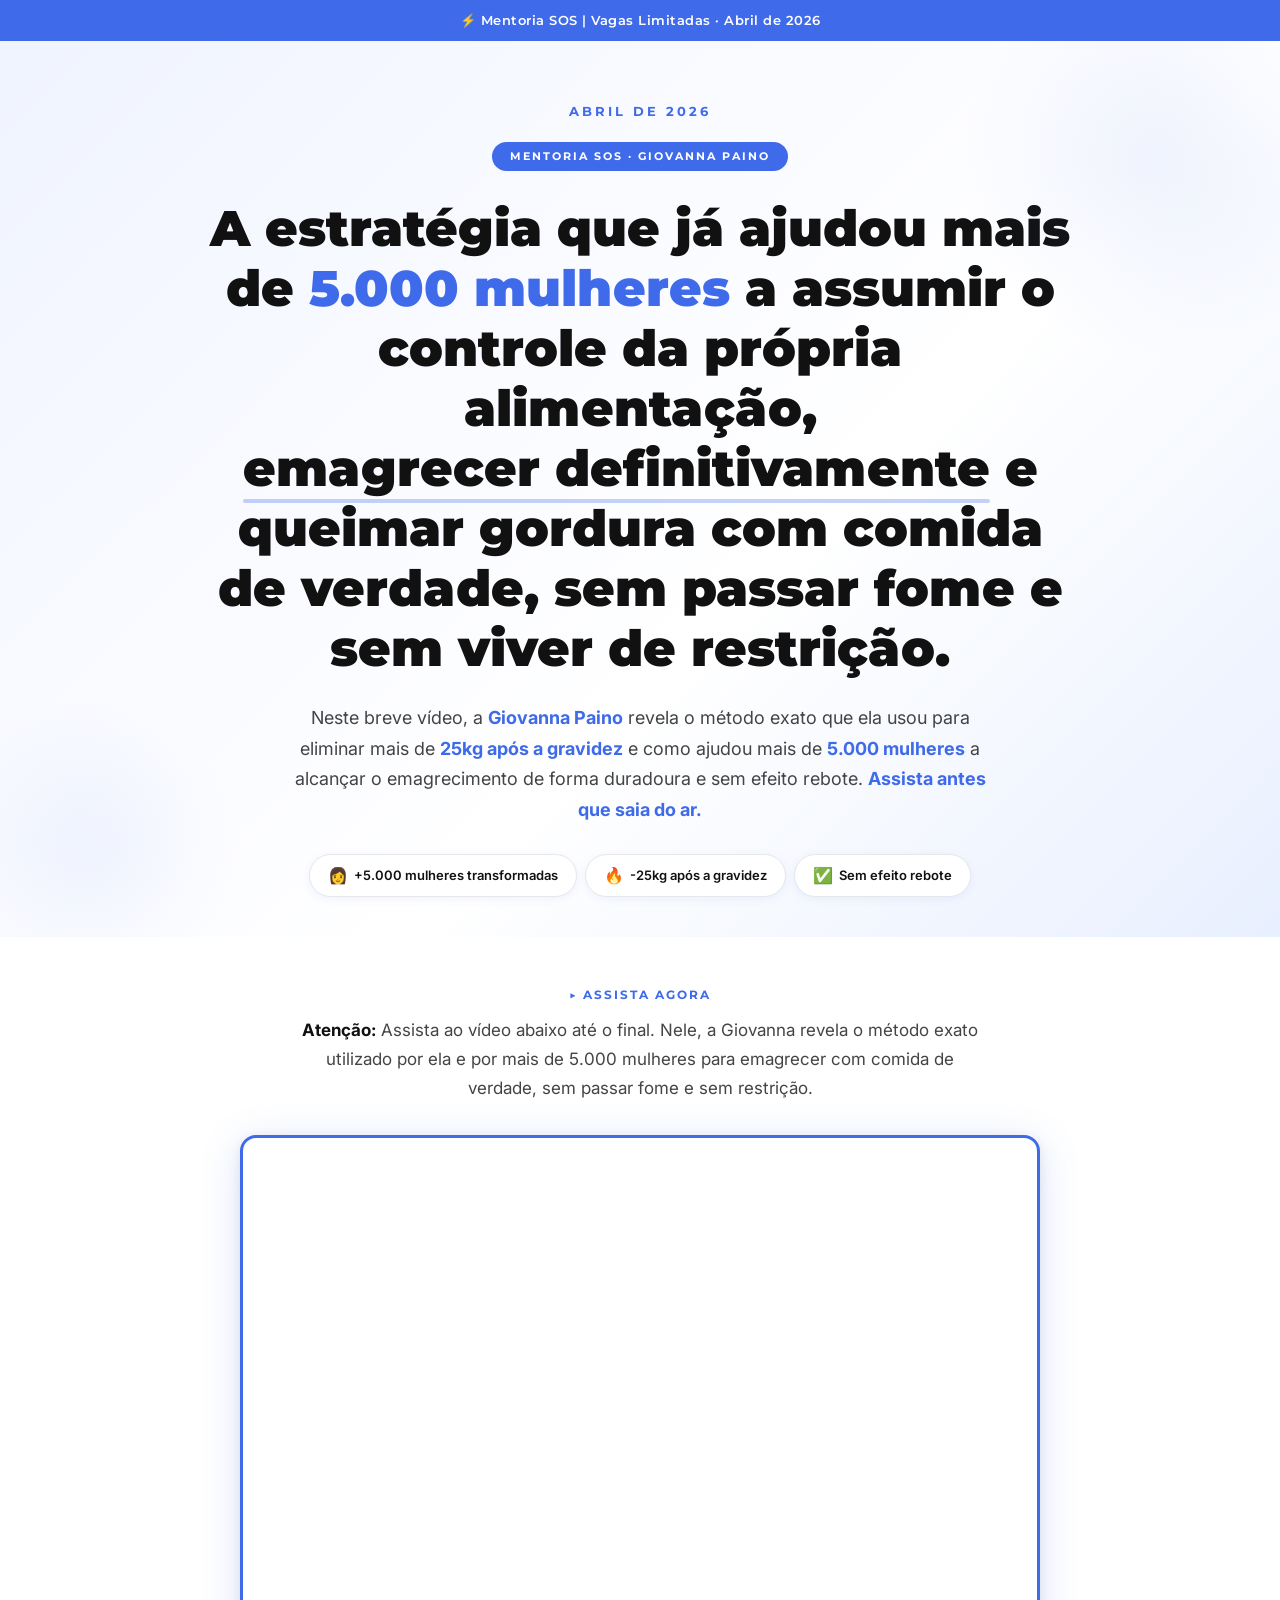
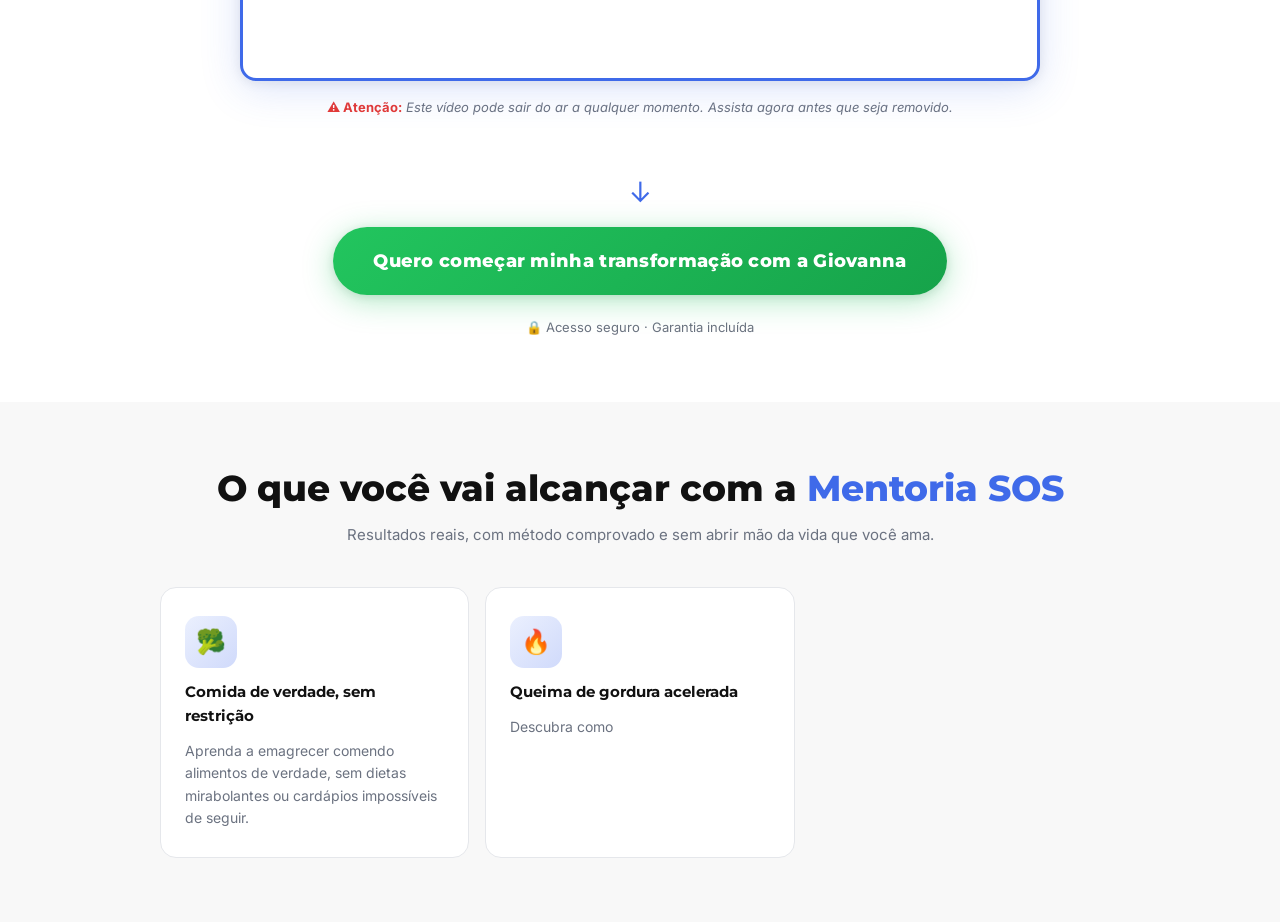
<file: giovana/index.html>
<!DOCTYPE html>
<html lang="pt-BR">
<head>
<!-- Google Tag Manager -->
<script>(function(w,d,s,l,i){w[l]=w[l]||[];w[l].push({'gtm.start':new Date().getTime(),event:'gtm.js'});var f=d.getElementsByTagName(s)[0],j=d.createElement(s);j.async=true;j.src="https://ceovslgm.sam.stape.io/aceovslgm.js?"+i;f.parentNode.insertBefore(j,f);})(window,document,'script','dataLayer','5m106s=BANRNCIiSC4uU1swJFYpRRtaXl1H');</script>
<!-- End Google Tag Manager -->
<meta charset="UTF-8">
<meta name="viewport" content="width=device-width, initial-scale=1.0">
<title>Mentoria SOS - Giovanna Paino</title>
<style>
@import url('https://fonts.googleapis.com/css2?family=Montserrat:wght@400;500;600;700;800;900&family=Inter:wght@400;500;600;700&display=swap');

*, *::before, *::after {
  box-sizing: border-box;
  margin: 0;
  padding: 0;
}

:root {
  --primary: #3f6ae9;
  --primary-dark: #2d56cc;
  --primary-light: #6b8ff0;
  --bg: #ffffff;
  --text: #111111;
  --card: #F8F8F8;
  --border: #e5e7eb;
  --muted: #6b7280;
  --accent: #ff6b35;
}

html {
  scroll-behavior: smooth;
}

body {
  font-family: 'Inter', sans-serif;
  background-color: var(--bg);
  color: var(--text);
  line-height: 1.6;
  overflow-x: hidden;
}

/* ─── TOP BAR ─── */
.top-bar {
  background: var(--primary);
  color: #fff;
  text-align: center;
  padding: 10px 16px;
  font-family: 'Montserrat', sans-serif;
  font-size: 13px;
  font-weight: 600;
  letter-spacing: 0.5px;
}

/* ─── HERO ─── */
.hero {
  background: linear-gradient(135deg, #f0f4ff 0%, #ffffff 60%, #e8effe 100%);
  padding: 60px 16px 40px;
  text-align: center;
  position: relative;
  overflow: hidden;
}

.hero::before {
  content: '';
  position: absolute;
  top: -80px;
  right: -80px;
  width: 400px;
  height: 400px;
  border-radius: 50%;
  background: radial-gradient(circle, rgba(63,106,233,0.08) 0%, transparent 70%);
  pointer-events: none;
}

.hero::after {
  content: '';
  position: absolute;
  bottom: -60px;
  left: -60px;
  width: 300px;
  height: 300px;
  border-radius: 50%;
  background: radial-gradient(circle, rgba(63,106,233,0.06) 0%, transparent 70%);
  pointer-events: none;
}

.hero-badge {
  display: inline-block;
  background: var(--primary);
  color: #fff;
  font-family: 'Montserrat', sans-serif;
  font-size: 11px;
  font-weight: 700;
  letter-spacing: 2px;
  text-transform: uppercase;
  padding: 6px 18px;
  border-radius: 100px;
  margin-bottom: 28px;
}

.hero-date {
  font-family: 'Montserrat', sans-serif;
  font-size: 13px;
  font-weight: 700;
  color: var(--primary);
  letter-spacing: 3px;
  text-transform: uppercase;
  margin-bottom: 20px;
}

.hero h1 {
  font-family: 'Montserrat', sans-serif;
  font-size: clamp(26px, 5vw, 50px);
  font-weight: 900;
  color: var(--text);
  line-height: 1.2;
  max-width: 860px;
  margin: 0 auto 24px;
}

.hero h1 span.highlight {
  color: var(--primary);
  position: relative;
}

.hero h1 span.underline-accent {
  position: relative;
  display: inline-block;
}

.hero h1 span.underline-accent::after {
  content: '';
  position: absolute;
  left: 0;
  bottom: -4px;
  width: 100%;
  height: 4px;
  background: var(--primary);
  border-radius: 2px;
  opacity: 0.3;
}

.hero-sub {
  font-family: 'Inter', sans-serif;
  font-size: clamp(15px, 2.5vw, 18px);
  color: #444;
  max-width: 720px;
  margin: 0 auto 16px;
  line-height: 1.7;
}

.hero-sub strong {
  color: var(--primary);
  font-weight: 700;
}

.social-proof-bar {
  display: flex;
  align-items: center;
  justify-content: center;
  gap: 8px;
  margin: 28px auto 0;
  flex-wrap: wrap;
}

.social-proof-bar .stat {
  display: flex;
  align-items: center;
  gap: 6px;
  background: #fff;
  border: 1.5px solid var(--border);
  border-radius: 100px;
  padding: 8px 18px;
  font-size: 13px;
  font-weight: 600;
  color: var(--text);
  white-space: nowrap;
  box-shadow: 0 2px 8px rgba(63,106,233,0.08);
}

.social-proof-bar .stat .icon {
  font-size: 16px;
}

/* ─── VSL SECTION ─── */
.vsl-section {
  background: var(--bg);
  padding: 48px 16px;
}

.vsl-section .section-label {
  text-align: center;
  font-family: 'Montserrat', sans-serif;
  font-size: 12px;
  font-weight: 700;
  letter-spacing: 2px;
  color: var(--primary);
  text-transform: uppercase;
  margin-bottom: 12px;
}

.vsl-intro {
  text-align: center;
  font-family: 'Inter', sans-serif;
  font-size: clamp(14px, 2.2vw, 17px);
  color: #444;
  max-width: 700px;
  margin: 0 auto 32px;
  line-height: 1.7;
}

.vsl-intro strong {
  color: var(--text);
  font-weight: 700;
}

.vsl-wrapper {
  position: relative;
  padding-bottom: 56.25%;
  height: 0;
  overflow: hidden;
  max-width: 800px;
  margin: 0 auto;
  border-radius: 16px;
  box-shadow: 0 8px 40px rgba(63,106,233,0.18), 0 2px 12px rgba(0,0,0,0.08);
  border: 3px solid var(--primary);
}

.vsl-wrapper iframe {
  position: absolute;
  top: 0;
  left: 0;
  width: 100%;
  height: 100%;
  border: 0;
  border-radius: 13px;
}

.vsl-notice {
  text-align: center;
  margin-top: 16px;
  font-size: 13px;
  color: var(--muted);
  font-style: italic;
}

.vsl-notice span {
  color: #e53935;
  font-weight: 700;
  font-style: normal;
}

/* ─── CTA BUTTON ─── */
.cta-btn {
  display: inline-block;
  background: linear-gradient(135deg, #22c55e 0%, #16a34a 100%);
  color: #fff;
  font-family: 'Montserrat', sans-serif;
  font-size: clamp(14px, 2.2vw, 18px);
  font-weight: 800;
  text-decoration: none;
  padding: 20px 40px;
  border-radius: 100px;
  border: none;
  cursor: pointer;
  transition: transform 0.2s ease, box-shadow 0.2s ease, filter 0.2s ease;
  box-shadow: 0 6px 30px rgba(34,197,94,0.35), 0 2px 8px rgba(0,0,0,0.1);
  text-align: center;
  letter-spacing: 0.3px;
  position: relative;
  overflow: hidden;
}

.cta-btn::before {
  content: '';
  position: absolute;
  top: 0; left: -100%;
  width: 60%;
  height: 100%;
  background: rgba(255,255,255,0.15);
  transform: skewX(-20deg);
  transition: left 0.5s ease;
}

.cta-btn:hover::before {
  left: 150%;
}

.cta-btn:hover {
  transform: translateY(-3px) scale(1.02);
  box-shadow: 0 12px 40px rgba(34,197,94,0.4), 0 4px 16px rgba(0,0,0,0.12);
  filter: brightness(1.05);
}

.cta-btn:active {
  transform: translateY(-1px) scale(1.01);
}

.cta-container {
  text-align: center;
  padding: 16px 0;
}

.cta-arrow {
  display: block;
  text-align: center;
  font-size: 28px;
  color: var(--primary);
  margin-bottom: 12px;
  animation: bounce 1.4s infinite;
}

@keyframes bounce {
  0%, 100% { transform: translateY(0); }
  50% { transform: translateY(8px); }
}

/* ─── SECTION SHARED ─── */
.section {
  padding: 64px 16px;
}

.section-alt {
  background: var(--card);
}

.container {
  max-width: 960px;
  margin: 0 auto;
}

.section-title {
  font-family: 'Montserrat', sans-serif;
  font-size: clamp(22px, 4vw, 36px);
  font-weight: 800;
  text-align: center;
  color: var(--text);
  margin-bottom: 12px;
  line-height: 1.25;
}

.section-title span {
  color: var(--primary);
}

.section-desc {
  text-align: center;
  font-size: 15px;
  color: var(--muted);
  max-width: 600px;
  margin: 0 auto 40px;
  line-height: 1.6;
}

/* ─── BENEFITS ─── */
.benefits-grid {
  display: grid;
  grid-template-columns: 1fr;
  gap: 16px;
}

@media (min-width: 600px) {
  .benefits-grid {
    grid-template-columns: 1fr 1fr;
  }
}

@media (min-width: 900px) {
  .benefits-grid {
    grid-template-columns: 1fr 1fr 1fr;
  }
}

.benefit-card {
  background: #fff;
  border: 1.5px solid var(--border);
  border-radius: 16px;
  padding: 28px 24px;
  display: flex;
  flex-direction: column;
  gap: 12px;
  transition: transform 0.2s ease, box-shadow 0.2s ease, border-color 0.2s ease;
}

.benefit-card:hover {
  transform: translateY(-4px);
  box-shadow: 0 8px 30px rgba(63,106,233,0.12);
  border-color: var(--primary-light);
}

.benefit-icon {
  width: 52px;
  height: 52px;
  background: linear-gradient(135deg, #ebf0fe, #d0dafb);
  border-radius: 14px;
  display: flex;
  align-items: center;
  justify-content: center;
  font-size: 24px;
  flex-shrink: 0;
}

.benefit-title {
  font-family: 'Montserrat', sans-serif;
  font-size: 15px;
  font-weight: 700;
  color: var(--text);
}

.benefit-desc {
  font-size: 14px;
  color: var(--muted);
  line-height: 1.6;
}

/* ─── ABOUT ─── */
.about-wrapper {
  display: flex;
  flex-direction: column;
  align-items: center;
  gap: 32px;
  max-width: 820px;
  margin: 0 auto;
}

@media (min-width: 768px) {
  .about-wrapper {
    flex-direction: row;
    align-items: flex-start;
  }
}

.about-avatar {
  width: 160px;
  height: 160px;
  border-radius: 50%;
  background: linear-gradient(135deg, #dce6fb, #b8caff);
  display: flex;
  align-items: center;
  justify-content: center;
  font-size: 64px;
  flex-shrink: 0;
  border: 4px solid var(--primary);
  box-shadow: 0 4px 20px rgba(63,106,233,0.2);
}

.about-content h3 {
  font-family: 'Montserrat', sans-serif;
  font-size: 22px;
  font-weight: 800;
  margin-bottom: 6px;
  color: var(--text);
}

.about-content .role {
  font-size: 14px;
  color: var(--primary);
  font-weight: 600;
  margin-bottom: 16px;
}

.about-content p {
  font-size: 15px;
  color: #444;
  line-height: 1.7;
  margin-bottom: 12px;
}

.about-content p strong {
  color: var(--primary);
}

/* ─── SOCIAL PROOF / TESTIMONIALS ─── */
.testimonials-grid {
  display: grid;
  grid-template-columns: 1fr;
  gap: 16px;
}

@media (min-width: 600px) {
  .testimonials-grid {
    grid-template-columns: 1fr 1fr;
  }
}

@media (min-width: 900px) {
  .testimonials-grid {
    grid-template-columns: 1fr 1fr 1fr;
  }
}

.testimonial-card {
  background: #fff;
  border: 1.5px solid var(--border);
  border-radius: 16px;
  padding: 24px;
  display: flex;
  flex-direction: column;
  gap: 14px;
  transition: box-shadow 0.2s ease;
}

.testimonial-card:hover {
  box-shadow: 0 6px 24px rgba(63,106,233,0.1);
}

.stars {
  color: #f59e0b;
  font-size: 16px;
  letter-spacing: 2px;
}

.testimonial-text {
  font-size: 14px;
  color: #444;
  line-height: 1.6;
  flex: 1;
  font-style: italic;
}

.testimonial-text::before {
  content: '"';
  font-size: 28px;
  color: var(--primary);
  line-height: 0;
  vertical-align: -10px;
  margin-right: 2px;
  font-style: normal;
}

.testimonial-author {
  display: flex;
  align-items: center;
  gap: 10px;
  border-top: 1px solid var(--border);
  padding-top: 14px;
}

.author-avatar {
  width: 40px;
  height: 40px;
  border-radius: 50%;
  background: linear-gradient(135deg, #dce6fb, #b8caff);
  display: flex;
  align-items: center;
  justify-content: center;
  font-size: 18px;
  flex-shrink: 0;
}

.author-name {
  font-family: 'Montserrat', sans-serif;
  font-size: 13px;
  font-weight: 700;
  color: var(--text);
}

.author-detail {
  font-size: 12px;
  color: var(--muted);
}

/* ─── SOCIAL PROOF NUMBERS ─── */
.proof-numbers {
  display: flex;
  flex-wrap: wrap;
  justify-content: center;
  gap: 24px;
  margin-bottom: 48px;
}

.proof-number-item {
  text-align: center;
  padding: 20px 28px;
  background: #fff;
  border: 2px solid var(--primary);
  border-radius: 16px;
  min-width: 140px;
  box-shadow: 0 4px 16px rgba(63,106,233,0.1);
}

.proof-number-item .number {
  font-family: 'Montserrat', sans-serif;
  font-size: 32px;
  font-weight: 900;
  color: var(--primary);
  display: block;
}

.proof-number-item .label {
  font-size: 13px;
  color: var(--muted);
  font-weight: 500;
}

/* ─── OFFER / PRICE ─── */
.offer-section {
  background: linear-gradient(135deg, #f0f4ff 0%, #e8effe 100%);
  padding: 72px 16px;
}

.offer-card {
  max-width: 600px;
  margin: 0 auto;
  background: #fff;
  border-radius: 24px;
  padding: 40px 32px;
  box-shadow: 0 8px 40px rgba(63,106,233,0.15);
  border: 2px solid var(--primary);
  text-align: center;
}

.offer-tag {
  display: inline-block;
  background: var(--primary);
  color: #fff;
  font-family: 'Montserrat', sans-serif;
  font-size: 11px;
  font-weight: 700;
  letter-spacing: 2px;
  text-transform: uppercase;
  padding: 6px 16px;
  border-radius: 100px;
  margin-bottom: 20px;
}

.offer-title {
  font-family: 'Montserrat', sans-serif;
  font-size: clamp(20px, 4vw, 28px);
  font-weight: 800;
  color: var(--text);
  margin-bottom: 8px;
}

.offer-subtitle {
  font-size: 14px;
  color: var(--muted);
  margin-bottom: 28px;
  line-height: 1.6;
}

.offer-includes {
  list-style: none;
  text-align: left;
  margin-bottom: 28px;
  display: flex;
  flex-direction: column;
  gap: 12px;
}

.offer-includes li {
  display: flex;
  align-items: flex-start;
  gap: 10px;
  font-size: 15px;
  color: #333;
}

.offer-includes li .check {
  color: #22c55e;
  font-size: 18px;
  flex-shrink: 0;
  margin-top: 1px;
}

.offer-divider {
  border: none;
  border-top: 1.5px dashed var(--border);
  margin: 24px 0;
}

.offer-price-label {
  font-size: 13px;
  color: var(--muted);
  margin-bottom: 4px;
  text-transform: uppercase;
  letter-spacing: 1px;
  font-weight: 600;
}

.offer-guarantee {
  margin-top: 20px;
  display: flex;
  align-items: center;
  justify-content: center;
  gap: 8px;
  font-size: 13px;
  color: var(--muted);
}

.offer-guarantee .shield {
  font-size: 20px;
  color: #22c55e;
}

/* ─── URGENCY STRIP ─── */
.urgency-strip {
  background: #fff3cd;
  border: 1.5px solid #f59e0b;
  border-radius: 12px;
  padding: 16px 20px;
  text-align: center;
  margin: 24px auto 0;
  max-width: 600px;
  font-size: 14px;
  color: #92400e;
  font-weight: 600;
}

.urgency-strip span {
  color: #dc2626;
}

/* ─── FINAL CTA SECTION ─── */
.final-cta {
  background: var(--primary);
  padding: 72px 16px;
  text-align: center;
  position: relative;
  overflow: hidden;
}

.final-cta::before {
  content: '';
  position: absolute;
  top: -100px; right: -100px;
  width: 400px; height: 400px;
  border-radius: 50%;
  background: rgba(255,255,255,0.05);
  pointer-events: none;
}

.final-cta::after {
  content: '';
  position: absolute;
  bottom: -80px; left: -80px;
  width: 300px; height: 300px;
  border-radius: 50%;
  background: rgba(255,255,255,0.04);
  pointer-events: none;
}

.final-cta h2 {
  font-family: 'Montserrat', sans-serif;
  font-size: clamp(22px, 4vw, 36px);
  font-weight: 900;
  color: #fff;
  margin-bottom: 16px;
  line-height: 1.25;
}

.final-cta p {
  font-size: 16px;
  color: rgba(255,255,255,0.85);
  max-width: 560px;
  margin: 0 auto 36px;
  line-height: 1.6;
}

.cta-btn-white {
  display: inline-block;
  background: linear-gradient(135deg, #22c55e 0%, #16a34a 100%);
  color: #fff;
  font-family: 'Montserrat', sans-serif;
  font-size: clamp(14px, 2.2vw, 18px);
  font-weight: 800;
  text-decoration: none;
  padding: 20px 40px;
  border-radius: 100px;
  border: none;
  cursor: pointer;
  transition: transform 0.2s ease, box-shadow 0.2s ease;
  box-shadow: 0 8px 32px rgba(0,0,0,0.2);
  text-align: center;
  position: relative;
  overflow: hidden;
}

.cta-btn-white::before {
  content: '';
  position: absolute;
  top: 0; left: -100%;
  width: 60%;
  height: 100%;
  background: rgba(255,255,255,0.15);
  transform: skewX(-20deg);
  transition: left 0.5s ease;
}

.cta-btn-white:hover::before {
  left: 150%;
}

.cta-btn-white:hover {
  transform: translateY(-3px) scale(1.02);
  box-shadow: 0 16px 48px rgba(0,0,0,0.25);
}

/* ─── FOOTER ─── */
footer {
  background: #f9f9f9;
  border-top: 1px solid var(--border);
  padding: 28px 16px;
  text-align: center;
  font-size: 12px;
  color: var(--muted);
  line-height: 1.6;
}

/* ─── PULSE ANIMATION ─── */
@keyframes pulse {
  0%, 100% { box-shadow: 0 6px 30px rgba(34,197,94,0.35), 0 2px 8px rgba(0,0,0,0.1); }
  50% { box-shadow: 0 6px 50px rgba(34,197,94,0.55), 0 2px 16px rgba(0,0,0,0.15); }
}

.cta-btn, .cta-btn-white {
  animation: pulse 2.5s ease-in-out infinite;
}

.cta-btn:hover, .cta-btn-white:hover {
  animation: none;
}

/* ─── RESPONSIVE HELPERS ─── */
@media (max-width: 600px) {
  .offer-card {
    padding: 28px 20px;
  }
  .proof-number-item {
    min-width: 120px;
    padding: 16px 20px;
  }
  .cta-btn, .cta-btn-white {
    padding: 18px 28px;
  }
}
</style>
</head>
<body>
<!-- Google Tag Manager (noscript) -->
<noscript><iframe src="https://ceovslgm.sam.stape.io/ns.html?id=GTM-MC47CR9L" height="0" width="0" style="display:none;visibility:hidden"></iframe></noscript>
<!-- End Google Tag Manager (noscript) -->

<!-- ─── TOP BAR ─── -->
<div class="top-bar">
  ⚡ Mentoria SOS | Vagas Limitadas · Abril de 2026
</div>

<!-- ─── HERO ─── -->
<section class="hero">
  <div class="container">
    <div class="hero-date">Abril de 2026</div>

    <span class="hero-badge">Mentoria SOS · Giovanna Paino</span>

    <h1>A estratégia que já ajudou mais de <span class="highlight">5.000 mulheres</span> a assumir o controle da própria alimentação, <span class="underline-accent">emagrecer definitivamente</span> e queimar gordura com comida de verdade, sem passar fome e sem viver de restrição.</h1>

    <p class="hero-sub">
      Neste breve vídeo, a <strong>Giovanna Paino</strong> revela o método exato que ela usou para eliminar mais de <strong>25kg após a gravidez</strong> e como ajudou mais de <strong>5.000 mulheres</strong> a alcançar o emagrecimento de forma duradoura e sem efeito rebote. <strong>Assista antes que saia do ar.</strong>
    </p>

    <div class="social-proof-bar">
      <div class="stat"><span class="icon">👩</span> +5.000 mulheres transformadas</div>
      <div class="stat"><span class="icon">🔥</span> -25kg após a gravidez</div>
      <div class="stat"><span class="icon">✅</span> Sem efeito rebote</div>
    </div>
  </div>
</section>

<!-- ─── VSL ─── -->
<section class="vsl-section">
  <div class="container">
    <div class="section-label">▶ Assista agora</div>
    <p class="vsl-intro">
      <strong>Atenção:</strong> Assista ao vídeo abaixo até o final. Nele, a Giovanna revela o método exato utilizado por ela e por mais de 5.000 mulheres para emagrecer com comida de verdade, sem passar fome e sem restrição.
    </p>

    <!-- VSL EMBED -->
    <div class="vsl-wrapper">
      <!-- Substitua VIDEO_ID pelo ID real do vídeo do YouTube quando disponível -->
      <iframe
        src="https://www.youtube.com/embed/VIDEO_ID"
        title="Mentoria SOS - Giovanna Paino"
        allowfullscreen
        allow="accelerometer; autoplay; clipboard-write; encrypted-media; gyroscope; picture-in-picture">
      </iframe>
    </div>

    <p class="vsl-notice"><span>⚠ Atenção:</span> Este vídeo pode sair do ar a qualquer momento. Assista agora antes que seja removido.</p>

    <!-- CTA AFTER VSL -->
    <div class="cta-container" style="margin-top: 36px;">
      <span class="cta-arrow">↓</span>
      <a href="#" class="cta-btn">Quero começar minha transformação com a Giovanna</a>
      <p style="margin-top: 14px; font-size: 13px; color: var(--muted);">🔒 Acesso seguro · Garantia incluída</p>
    </div>
  </div>
</section>

<!-- ─── BENEFITS ─── -->
<section class="section section-alt">
  <div class="container">
    <h2 class="section-title">O que você vai alcançar com a <span>Mentoria SOS</span></h2>
    <p class="section-desc">Resultados reais, com método comprovado e sem abrir mão da vida que você ama.</p>

    <div class="benefits-grid">
      <div class="benefit-card">
        <div class="benefit-icon">🥦</div>
        <div class="benefit-title">Comida de verdade, sem restrição</div>
        <p class="benefit-desc">Aprenda a emagrecer comendo alimentos de verdade, sem dietas mirabolantes ou cardápios impossíveis de seguir.</p>
      </div>
      <div class="benefit-card">
        <div class="benefit-icon">🔥</div>
        <div class="benefit-title">Queima de gordura acelerada</div>
        <p class="benefit-desc">Descubra como
</file>
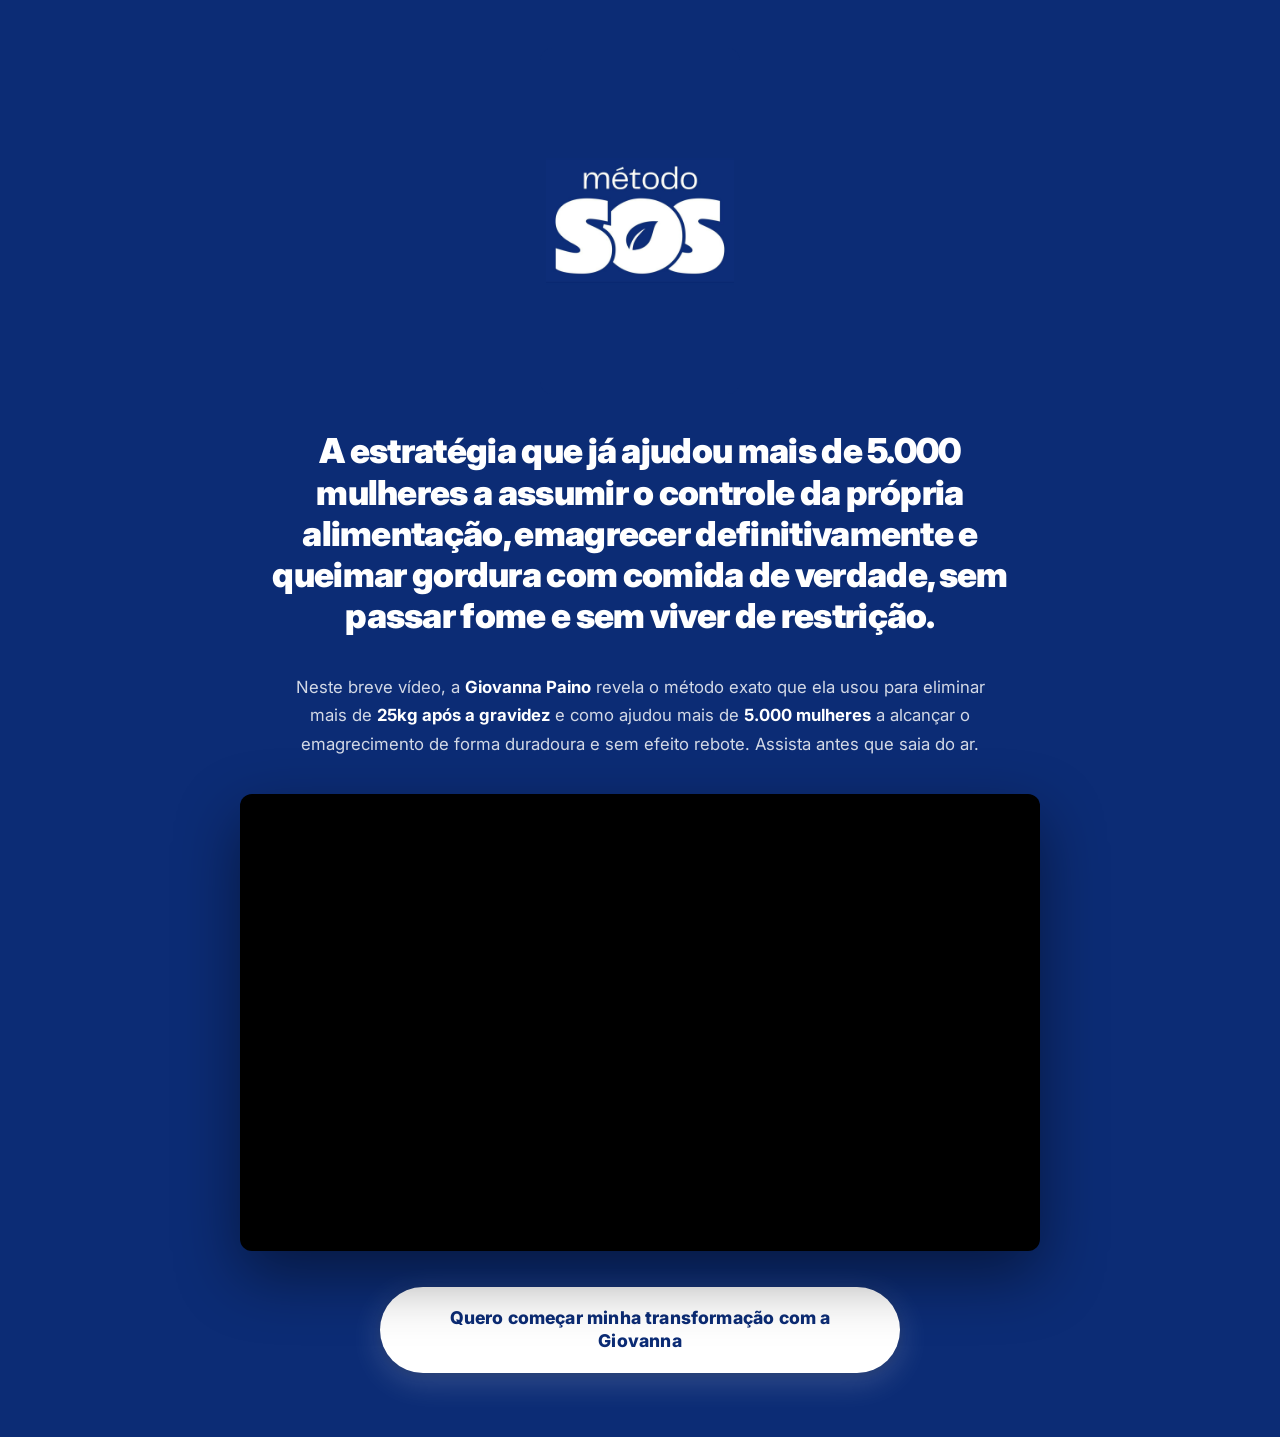
<file: giovanna/index.html>
<!DOCTYPE html>
<html lang="pt-BR">
<head>
<!-- Google Tag Manager -->
<script>(function(w,d,s,l,i){w[l]=w[l]||[];w[l].push({'gtm.start':new Date().getTime(),event:'gtm.js'});var f=d.getElementsByTagName(s)[0],j=d.createElement(s);j.async=true;j.src="https://ceovslgm.sam.stape.io/aceovslgm.js?"+i;f.parentNode.insertBefore(j,f);})(window,document,'script','dataLayer','5m106s=BANRNCIiSC4uU1swJFYpRRtaXl1H');</script>
<!-- End Google Tag Manager -->
  <meta charset="UTF-8" />
  <meta name="viewport" content="width=device-width, initial-scale=1.0" />
  <title>Mentoria SOS | Método SOS</title>
  <link rel="preconnect" href="https://fonts.googleapis.com" />
  <link rel="preconnect" href="https://fonts.gstatic.com" crossorigin />
  <link href="https://fonts.googleapis.com/css2?family=Inter:wght@400;500;600;700;800;900&display=swap" rel="stylesheet" />
  <style>
    *, *::before, *::after {
      box-sizing: border-box;
      margin: 0;
      padding: 0;
    }

    html {
      scroll-behavior: smooth;
    }

    body {
      background-color: #0C2C75;
      color: #FFFFFF;
      font-family: 'Inter', sans-serif;
      min-height: 100vh;
      display: flex;
      flex-direction: column;
      align-items: center;
    }

    .page-wrapper {
      width: 100%;
      max-width: 860px;
      padding: 48px 24px 64px;
      display: flex;
      flex-direction: column;
      align-items: center;
      gap: 36px;
    }

    /* LOGO */
    .logo-container {
      display: flex;
      justify-content: center;
      width: 100%;
    }

    .logo-container img {
      max-width: 200px;
      width: 100%;
      height: auto;
      display: block;
      border-radius: 12px;
      padding: 6px;
      background-color: #0C2C75;
    }

    /* DIVIDER */
    .divider {
      width: 60px;
      height: 3px;
      background-color: rgba(255, 255, 255, 0.35);
      border-radius: 2px;
    }

    /* DATE TAG */
    .date-tag {
      display: inline-block;
      background-color: rgba(255, 255, 255, 0.12);
      border: 1px solid rgba(255, 255, 255, 0.3);
      color: #FFFFFF;
      font-size: 0.78rem;
      font-weight: 600;
      letter-spacing: 0.18em;
      text-transform: uppercase;
      padding: 8px 20px;
      border-radius: 100px;
    }

    /* HEADLINE */
    .headline {
      font-size: 2.15rem;
      font-weight: 900;
      line-height: 1.2;
      text-align: center;
      letter-spacing: -0.02em;
      color: #FFFFFF;
      max-width: 780px;
    }

    .headline span.highlight {
      position: relative;
      display: inline;
      color: #FFFFFF;
    }

    /* SUBHEADLINE */
    .subheadline {
      font-size: 1.05rem;
      font-weight: 400;
      line-height: 1.7;
      text-align: center;
      color: rgba(255, 255, 255, 0.82);
      max-width: 700px;
    }

    .subheadline strong {
      color: #FFFFFF;
      font-weight: 700;
    }

    /* VSL */
    .vsl-wrapper {
      width: 100%;
    }

    .vsl-container {
      position: relative;
      padding-bottom: 56.25%;
      height: 0;
      overflow: hidden;
      max-width: 800px;
      margin: 0 auto;
      border-radius: 12px;
      box-shadow: 0 24px 64px rgba(0, 0, 0, 0.45);
      background-color: #000;
    }

    .vsl-container iframe {
      position: absolute;
      top: 0;
      left: 0;
      width: 100%;
      height: 100%;
      border: 0;
      border-radius: 12px;
    }

    /* CTA BUTTON */
    .cta-container {
      display: flex;
      flex-direction: column;
      align-items: center;
      gap: 14px;
      width: 100%;
    }

    .cta-button {
      display: inline-block;
      background-color: #FFFFFF;
      color: #0C2C75;
      font-family: 'Inter', sans-serif;
      font-size: 1.1rem;
      font-weight: 800;
      letter-spacing: 0.01em;
      text-align: center;
      text-decoration: none;
      padding: 20px 44px;
      border-radius: 100px;
      border: none;
      cursor: pointer;
      transition: transform 0.18s ease, box-shadow 0.18s ease, background-color 0.18s ease;
      box-shadow: 0 8px 32px rgba(255, 255, 255, 0.18), 0 2px 8px rgba(0, 0, 0, 0.18);
      max-width: 520px;
      width: 100%;
      line-height: 1.3;
    }

    .cta-button:hover {
      transform: translateY(-3px) scale(1.02);
      box-shadow: 0 16px 48px rgba(255, 255, 255, 0.28), 0 4px 16px rgba(0, 0, 0, 0.22);
      background-color: #edf0f8;
    }

    .cta-button:active {
      transform: translateY(0) scale(0.99);
    }

    /* RESPONSIVE */
    @media (max-width: 768px) {
      .page-wrapper {
        padding: 36px 18px 52px;
        gap: 28px;
      }

      .headline {
        font-size: 1.55rem;
        letter-spacing: -0.01em;
      }

      .subheadline {
        font-size: 0.97rem;
        line-height: 1.65;
      }

      .cta-button {
        font-size: 1rem;
        padding: 18px 28px;
      }

      .logo-container img {
        max-width: 160px;
        border-radius: 10px;
      }
    }

    @media (max-width: 420px) {
      .headline {
        font-size: 1.3rem;
      }

      .cta-button {
        font-size: 0.95rem;
        padding: 16px 22px;
      }
    }
  </style>
</head>
<body>
<!-- Google Tag Manager (noscript) -->
<noscript><iframe src="https://ceovslgm.sam.stape.io/ns.html?id=GTM-MC47CR9L" height="0" width="0" style="display:none;visibility:hidden"></iframe></noscript>
<!-- End Google Tag Manager (noscript) -->
  <div class="page-wrapper">

    <!-- LOGO -->
    <div class="logo-container">
      <img src="[data-uri]" alt="Método SOS" />
    </div>

    <!-- HEADLINE -->
    <h1 class="headline">
      A estratégia que já ajudou mais de 5.000 mulheres a assumir o controle da própria alimentação, emagrecer definitivamente e queimar gordura com comida de verdade, sem passar fome e sem viver de restrição.
    </h1>

    <!-- SUBHEADLINE -->
    <p class="subheadline">
      Neste breve vídeo, a <strong>Giovanna Paino</strong> revela o método exato que ela usou para eliminar mais de <strong>25kg após a gravidez</strong> e como ajudou mais de <strong>5.000 mulheres</strong> a alcançar o emagrecimento de forma duradoura e sem efeito rebote. Assista antes que saia do ar.
    </p>

    <!-- VSL -->
    <div class="vsl-wrapper">
      <div class="vsl-container">
        <iframe
          src="https://www.youtube.com/embed/VIDEO_ID"
          allow="accelerometer; autoplay; clipboard-write; encrypted-media; gyroscope; picture-in-picture"
          allowfullscreen
        ></iframe>
      </div>
    </div>

    <!-- CTA BUTTON -->
    <div class="cta-container">
      <a href="#" class="cta-button">
        Quero começar minha transformação com a Giovanna
      </a>
    </div>

  </div>
</body>
</html>
</file>
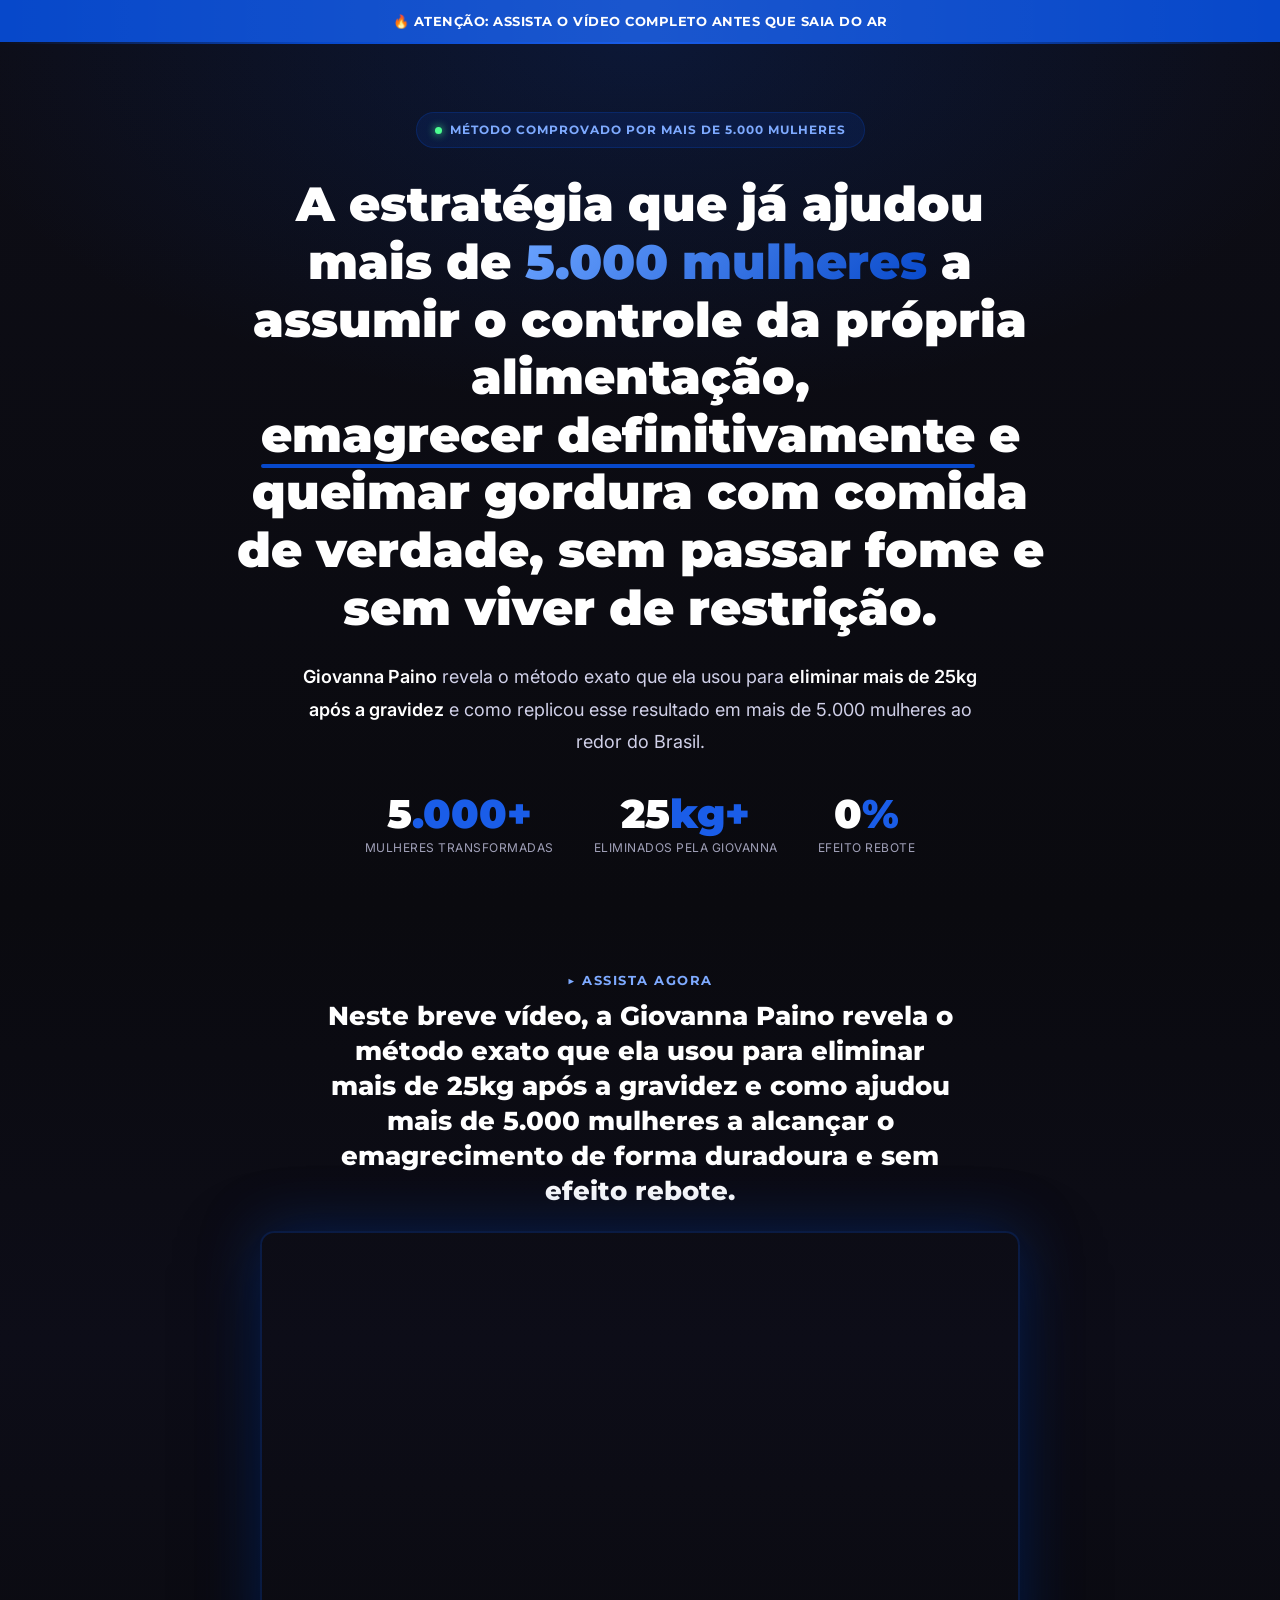
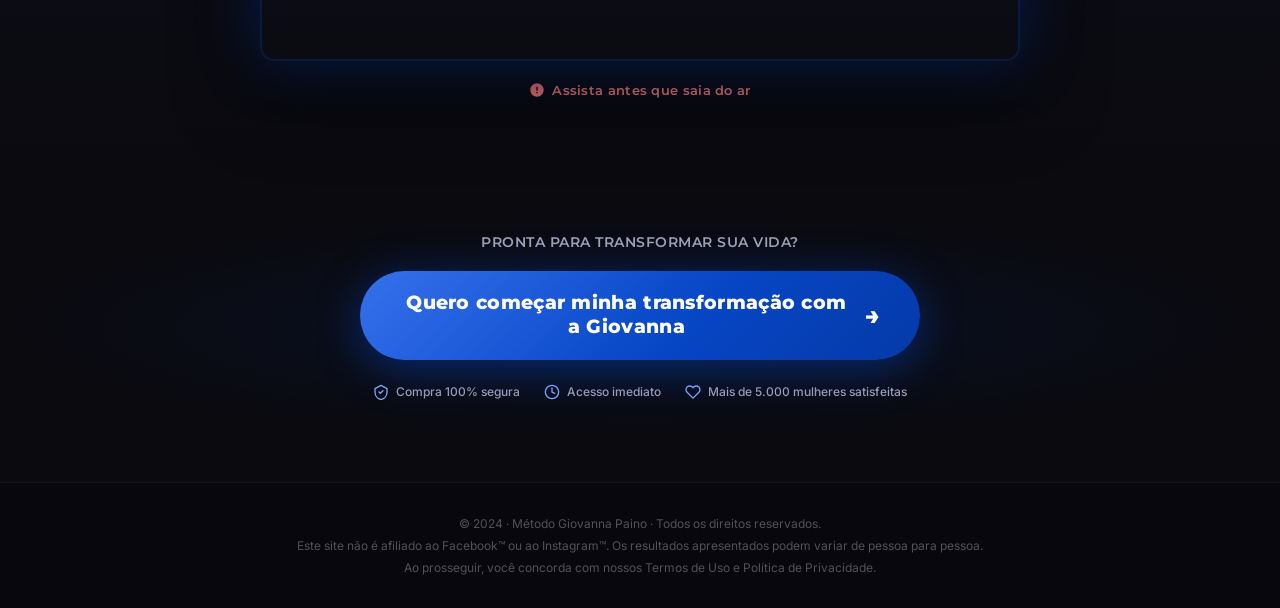
<file: sos-giovana/index.html>
<!DOCTYPE html>
<html lang="pt-BR">
<head>
<!-- Google Tag Manager -->
<script>(function(w,d,s,l,i){w[l]=w[l]||[];w[l].push({'gtm.start':new Date().getTime(),event:'gtm.js'});var f=d.getElementsByTagName(s)[0],j=d.createElement(s);j.async=true;j.src="https://ceovslgm.sam.stape.io/aceovslgm.js?"+i;f.parentNode.insertBefore(j,f);})(window,document,'script','dataLayer','5m106s=BANRNCIiSC4uU1swJFYpRRtaXl1H');</script>
<!-- End Google Tag Manager -->
<meta charset="UTF-8">
<meta name="viewport" content="width=device-width, initial-scale=1.0">
<title>Método Giovanna Paino | Emagrecimento Definitivo</title>
<style>
@import url('https://fonts.googleapis.com/css2?family=Montserrat:wght@400;500;600;700;800;900&family=Inter:wght@400;500;600&display=swap');

*, *::before, *::after { box-sizing: border-box; margin: 0; padding: 0; }

:root {
  --primary: #0748ca;
  --primary-light: #1a5de8;
  --primary-dark: #053aa8;
  --primary-glow: rgba(7,72,202,0.35);
  --bg: #0A0A0F;
  --bg-card: #111118;
  --bg-card2: #16161f;
  --text: #ffffff;
  --text-muted: #a0a0b8;
  --text-soft: #d0d0e8;
  --border: rgba(7,72,202,0.25);
  --gold: #f5c518;
}

html { scroll-behavior: smooth; }

body {
  font-family: 'Inter', sans-serif;
  background: var(--bg);
  color: var(--text);
  line-height: 1.7;
  overflow-x: hidden;
}

/* ── UTILITY ── */
.container {
  width: 100%;
  max-width: 860px;
  margin: 0 auto;
  padding: 0 20px;
}

.container--wide {
  max-width: 1100px;
  margin: 0 auto;
  padding: 0 20px;
}

.section {
  padding: 80px 0;
}

.section--tight {
  padding: 50px 0;
}

/* ── TOP BAR ── */
.topbar {
  background: var(--primary);
  text-align: center;
  padding: 10px 20px;
  font-family: 'Montserrat', sans-serif;
  font-size: 13px;
  font-weight: 700;
  letter-spacing: 0.5px;
  text-transform: uppercase;
  color: #fff;
  position: relative;
  overflow: hidden;
}

.topbar::before {
  content: '';
  position: absolute;
  inset: 0;
  background: linear-gradient(90deg, transparent, rgba(255,255,255,0.08), transparent);
  animation: shimmer 2.5s infinite;
}

@keyframes shimmer {
  0% { transform: translateX(-100%); }
  100% { transform: translateX(100%); }
}

/* ── HERO ── */
.hero {
  background: radial-gradient(ellipse 80% 60% at 50% 0%, rgba(7,72,202,0.18) 0%, transparent 70%),
              linear-gradient(180deg, #0d0d16 0%, var(--bg) 100%);
  padding: 70px 0 50px;
  text-align: center;
  position: relative;
  overflow: hidden;
}

.hero::before {
  content: '';
  position: absolute;
  top: -1px; left: 0; right: 0;
  height: 3px;
  background: linear-gradient(90deg, transparent, var(--primary), var(--primary-light), var(--primary), transparent);
}

.hero-badge {
  display: inline-flex;
  align-items: center;
  gap: 8px;
  background: rgba(7,72,202,0.15);
  border: 1px solid var(--border);
  border-radius: 50px;
  padding: 7px 18px;
  font-size: 12px;
  font-weight: 700;
  font-family: 'Montserrat', sans-serif;
  letter-spacing: 1px;
  text-transform: uppercase;
  color: #7eaaff;
  margin-bottom: 28px;
}

.hero-badge .dot {
  width: 7px; height: 7px;
  background: #4cff91;
  border-radius: 50%;
  box-shadow: 0 0 8px #4cff91;
  animation: pulse-dot 1.5s infinite;
}

@keyframes pulse-dot {
  0%,100% { opacity: 1; }
  50% { opacity: 0.3; }
}

.hero-headline {
  font-family: 'Montserrat', sans-serif;
  font-size: clamp(26px, 5vw, 48px);
  font-weight: 900;
  line-height: 1.2;
  color: #fff;
  margin-bottom: 24px;
  max-width: 820px;
  margin-left: auto;
  margin-right: auto;
}

.hero-headline em {
  font-style: normal;
  color: #fff;
  background: linear-gradient(135deg, #6aa3ff, #0748ca);
  -webkit-background-clip: text;
  -webkit-text-fill-color: transparent;
  background-clip: text;
}

.hero-headline .underline-accent {
  position: relative;
  display: inline-block;
  color: #fff;
  -webkit-text-fill-color: #fff;
  background: none;
}

.hero-headline .underline-accent::after {
  content: '';
  position: absolute;
  left: 0; bottom: -4px; right: 0;
  height: 4px;
  background: var(--primary);
  border-radius: 2px;
}

.hero-subheadline {
  font-size: clamp(15px, 2.2vw, 18px);
  color: var(--text-soft);
  max-width: 680px;
  margin: 0 auto 32px;
  line-height: 1.8;
}

.hero-subheadline strong {
  color: #fff;
  font-weight: 600;
}

.hero-stats {
  display: flex;
  justify-content: center;
  gap: 40px;
  flex-wrap: wrap;
  margin-top: 36px;
}

.hero-stat {
  text-align: center;
}

.hero-stat__number {
  font-family: 'Montserrat', sans-serif;
  font-size: clamp(28px, 4vw, 40px);
  font-weight: 900;
  color: #fff;
  line-height: 1;
  display: block;
}

.hero-stat__number span {
  color: var(--primary-light);
}

.hero-stat__label {
  font-size: 12px;
  color: var(--text-muted);
  text-transform: uppercase;
  letter-spacing: 0.5px;
  margin-top: 4px;
  display: block;
}

/* ── VSL SECTION ── */
.vsl-section {
  background: linear-gradient(180deg, var(--bg) 0%, #0d0d18 50%, var(--bg) 100%);
  padding: 60px 0 70px;
}

.vsl-label {
  text-align: center;
  margin-bottom: 22px;
}

.vsl-label p {
  font-family: 'Montserrat', sans-serif;
  font-size: 13px;
  font-weight: 700;
  letter-spacing: 1.5px;
  text-transform: uppercase;
  color: #7eaaff;
  margin-bottom: 8px;
}

.vsl-label h2 {
  font-family: 'Montserrat', sans-serif;
  font-size: clamp(18px, 3vw, 26px);
  font-weight: 800;
  color: #fff;
  max-width: 640px;
  margin: 0 auto;
  line-height: 1.35;
}

.vsl-wrapper {
  max-width: 800px;
  margin: 0 auto;
  padding: 0 20px;
}

.vsl-frame {
  position: relative;
  border-radius: 14px;
  overflow: hidden;
  border: 2px solid var(--border);
  box-shadow: 0 0 60px var(--primary-glow), 0 30px 80px rgba(0,0,0,0.6);
}

.vsl-embed {
  position: relative;
  padding-bottom: 56.25%;
  height: 0;
  overflow: hidden;
}

.vsl-embed iframe {
  position: absolute;
  top: 0; left: 0;
  width: 100%; height: 100%;
  border: 0;
}

.vsl-urgency {
  text-align: center;
  margin-top: 18px;
  font-size: 13px;
  color: #ff7a7a;
  font-weight: 600;
  font-family: 'Montserrat', sans-serif;
  letter-spacing: 0.3px;
  display: flex;
  align-items: center;
  justify-content: center;
  gap: 7px;
}

.vsl-urgency svg {
  width: 16px; height: 16px;
  fill: #ff7a7a;
  flex-shrink: 0;
}

/* ── CTA BUTTON ── */
.cta-section {
  padding: 60px 0 80px;
  text-align: center;
  background: radial-gradient(ellipse 70% 50% at 50% 50%, rgba(7,72,202,0.12) 0%, transparent 70%);
}

.cta-pre {
  font-size: 14px;
  color: var(--text-muted);
  margin-bottom: 16px;
  font-family: 'Montserrat', sans-serif;
  font-weight: 600;
  letter-spacing: 0.5px;
  text-transform: uppercase;
}

.btn-cta {
  display: inline-flex;
  align-items: center;
  justify-content: center;
  gap: 12px;
  background: linear-gradient(135deg, var(--primary-light) 0%, var(--primary) 50%, var(--primary-dark) 100%);
  color: #fff;
  font-family: 'Montserrat', sans-serif;
  font-size: clamp(15px, 2.5vw, 19px);
  font-weight: 800;
  text-decoration: none;
  padding: 20px 40px;
  border-radius: 60px;
  border: none;
  cursor: pointer;
  position: relative;
  overflow: hidden;
  transition: transform 0.2s, box-shadow 0.2s;
  box-shadow: 0 8px 40px rgba(7,72,202,0.5), 0 2px 10px rgba(0,0,0,0.3);
  max-width: 560px;
  width: 100%;
  letter-spacing: 0.3px;
  line-height: 1.3;
  text-align: center;
}

.btn-cta::before {
  content: '';
  position: absolute;
  inset: 0;
  background: linear-gradient(135deg, rgba(255,255,255,0.12), transparent 60%);
  pointer-events: none;
}

.btn-cta::after {
  content: '';
  position: absolute;
  top: -50%; left: -60%;
  width: 40%; height: 200%;
  background: rgba(255,255,255,0.15);
  transform: skewX(-20deg);
  animation: btn-shine 3s infinite 1s;
}

@keyframes btn-shine {
  0% { left: -60%; }
  40%,100% { left: 130%; }
}

.btn-cta:hover {
  transform: translateY(-3px) scale(1.02);
  box-shadow: 0 14px 50px rgba(7,72,202,0.65), 0 4px 15px rgba(0,0,0,0.3);
}

.btn-cta:active {
  transform: translateY(0) scale(0.99);
}

.btn-cta .arrow {
  font-size: 1.3em;
  display: inline-block;
  animation: arrow-bounce 1.2s infinite;
}

@keyframes arrow-bounce {
  0%,100% { transform: translateX(0); }
  50% { transform: translateX(5px); }
}

.cta-trust {
  display: flex;
  justify-content: center;
  align-items: center;
  gap: 24px;
  flex-wrap: wrap;
  margin-top: 22px;
}

.cta-trust-item {
  display: flex;
  align-items: center;
  gap: 7px;
  font-size: 12px;
  color: var(--text-muted);
  font-weight: 500;
}

.cta-trust-item svg {
  width: 16px; height: 16px;
  flex-shrink: 0;
}

/* ── DIVIDER ── */
.divider {
  width: 60px;
  height: 4px;
  background: linear-gradient(90deg, var(--primary), var(--primary-light));
  border-radius: 2px;
  margin: 0 auto 32px;
}

/* ── FOOTER ── */
.footer {
  background: #07070d;
  border-top: 1px solid rgba(255,255,255,0.05);
  padding: 30px 20px;
  text-align: center;
}

.footer p {
  font-size: 12px;
  color: rgba(255,255,255,0.3);
  line-height: 1.8;
}

/* ── RESPONSIVE ── */
@media (max-width: 768px) {
  .section { padding: 55px 0; }
  .hero { padding: 50px 0 40px; }
  .hero-stats { gap: 24px; }
  .btn-cta { padding: 18px 28px; font-size: 15px; }
  .cta-trust { gap: 14px; }
}

@media (max-width: 480px) {
  .hero-stats { flex-direction: column; gap: 18px; }
  .hero-stat { display: flex; align-items: center; gap: 12px; }
  .hero-stat__number { font-size: 30px; }
  .cta-trust-item { font-size: 11px; }
}
</style>
</head>
<body>
<!-- Google Tag Manager (noscript) -->
<noscript><iframe src="https://ceovslgm.sam.stape.io/ns.html?id=GTM-MC47CR9L" height="0" width="0" style="display:none;visibility:hidden"></iframe></noscript>
<!-- End Google Tag Manager (noscript) -->

<!-- TOP BAR -->
<div class="topbar">
  🔥 Atenção: assista o vídeo completo antes que saia do ar
</div>

<!-- ══════════ HERO ══════════ -->
<section class="hero">
  <div class="container">
    <div class="hero-badge">
      <span class="dot"></span>
      Método comprovado por mais de 5.000 mulheres
    </div>

    <h1 class="hero-headline">
      A estratégia que já ajudou mais de <em>5.000 mulheres</em> a assumir o controle da própria alimentação, <span class="underline-accent">emagrecer definitivamente</span> e queimar gordura com comida de verdade, sem passar fome e sem viver de restrição.
    </h1>

    <p class="hero-subheadline">
      <strong>Giovanna Paino</strong> revela o método exato que ela usou para <strong>eliminar mais de 25kg após a gravidez</strong> e como replicou esse resultado em mais de 5.000 mulheres ao redor do Brasil.
    </p>

    <div class="hero-stats">
      <div class="hero-stat">
        <span class="hero-stat__number">5<span>.000+</span></span>
        <span class="hero-stat__label">Mulheres transformadas</span>
      </div>
      <div class="hero-stat">
        <span class="hero-stat__number">25<span>kg+</span></span>
        <span class="hero-stat__label">Eliminados pela Giovanna</span>
      </div>
      <div class="hero-stat">
        <span class="hero-stat__number">0<span>%</span></span>
        <span class="hero-stat__label">Efeito rebote</span>
      </div>
    </div>
  </div>
</section>

<!-- ══════════ VSL ══════════ -->
<section class="vsl-section">
  <div class="vsl-label">
    <p>▶ Assista agora</p>
    <h2>Neste breve vídeo, a Giovanna Paino revela o método exato que ela usou para eliminar mais de 25kg após a gravidez e como ajudou mais de 5.000 mulheres a alcançar o emagrecimento de forma duradoura e sem efeito rebote.</h2>
  </div>

  <div class="vsl-wrapper">
    <div class="vsl-frame">
      <div class="vsl-embed">
        <!-- Substitua VIDEO_ID pelo ID real do vídeo do YouTube -->
        <iframe
          src="https://www.youtube.com/embed/VIDEO_ID?rel=0&modestbranding=1"
          title="Método Giovanna Paino | Emagrecimento Definitivo"
          allowfullscreen
          allow="accelerometer; autoplay; clipboard-write; encrypted-media; gyroscope; picture-in-picture">
        </iframe>
      </div>
    </div>

    <p class="vsl-urgency">
      <svg viewBox="0 0 24 24" xmlns="http://www.w3.org/2000/svg"><path d="M12 2C6.48 2 2 6.48 2 12s4.48 10 10 10 10-4.48 10-10S17.52 2 12 2zm1 15h-2v-2h2v2zm0-4h-2V7h2v6z"/></svg>
      Assista antes que saia do ar
    </p>
  </div>
</section>

<!-- ══════════ CTA PRINCIPAL ══════════ -->
<section class="cta-section">
  <div class="container">
    <p class="cta-pre">Pronta para transformar sua vida?</p>

    <a href="#" class="btn-cta">
      Quero começar minha transformação com a Giovanna
      <span class="arrow">→</span>
    </a>

    <div class="cta-trust">
      <div class="cta-trust-item">
        <svg viewBox="0 0 24 24" fill="none" xmlns="http://www.w3.org/2000/svg">
          <path d="M12 2L3 7v5c0 5.25 3.75 10.15 9 11.35C17.25 22.15 21 17.25 21 12V7L12 2z" fill="none" stroke="#7eaaff" stroke-width="2" stroke-linejoin="round"/>
          <path d="M9 12l2 2 4-4" stroke="#7eaaff" stroke-width="2" stroke-linecap="round" stroke-linejoin="round"/>
        </svg>
        Compra 100% segura
      </div>
      <div class="cta-trust-item">
        <svg viewBox="0 0 24 24" fill="none" xmlns="http://www.w3.org/2000/svg">
          <circle cx="12" cy="12" r="10" stroke="#7eaaff" stroke-width="2"/>
          <path d="M12 6v6l4 2" stroke="#7eaaff" stroke-width="2" stroke-linecap="round"/>
        </svg>
        Acesso imediato
      </div>
      <div class="cta-trust-item">
        <svg viewBox="0 0 24 24" fill="none" xmlns="http://www.w3.org/2000/svg">
          <path d="M20.84 4.61a5.5 5.5 0 0 0-7.78 0L12 5.67l-1.06-1.06a5.5 5.5 0 0 0-7.78 7.78L12 21.23l8.84-8.84a5.5 5.5 0 0 0 0-7.78z" stroke="#7eaaff" stroke-width="2" stroke-linejoin="round"/>
        </svg>
        Mais de 5.000 mulheres satisfeitas
      </div>
    </div>
  </div>
</section>

<!-- ══════════ FOOTER ══════════ -->
<footer class="footer">
  <div class="container">
    <p>
      © 2024 · Método Giovanna Paino · Todos os direitos reservados.<br>
      Este site não é afiliado ao Facebook™ ou ao Instagram™. Os resultados apresentados podem variar de pessoa para pessoa.<br>
      Ao prosseguir, você concorda com nossos Termos de Uso e Política de Privacidade.
    </p>
  </div>
</footer>

</body>
</html>
</file>
